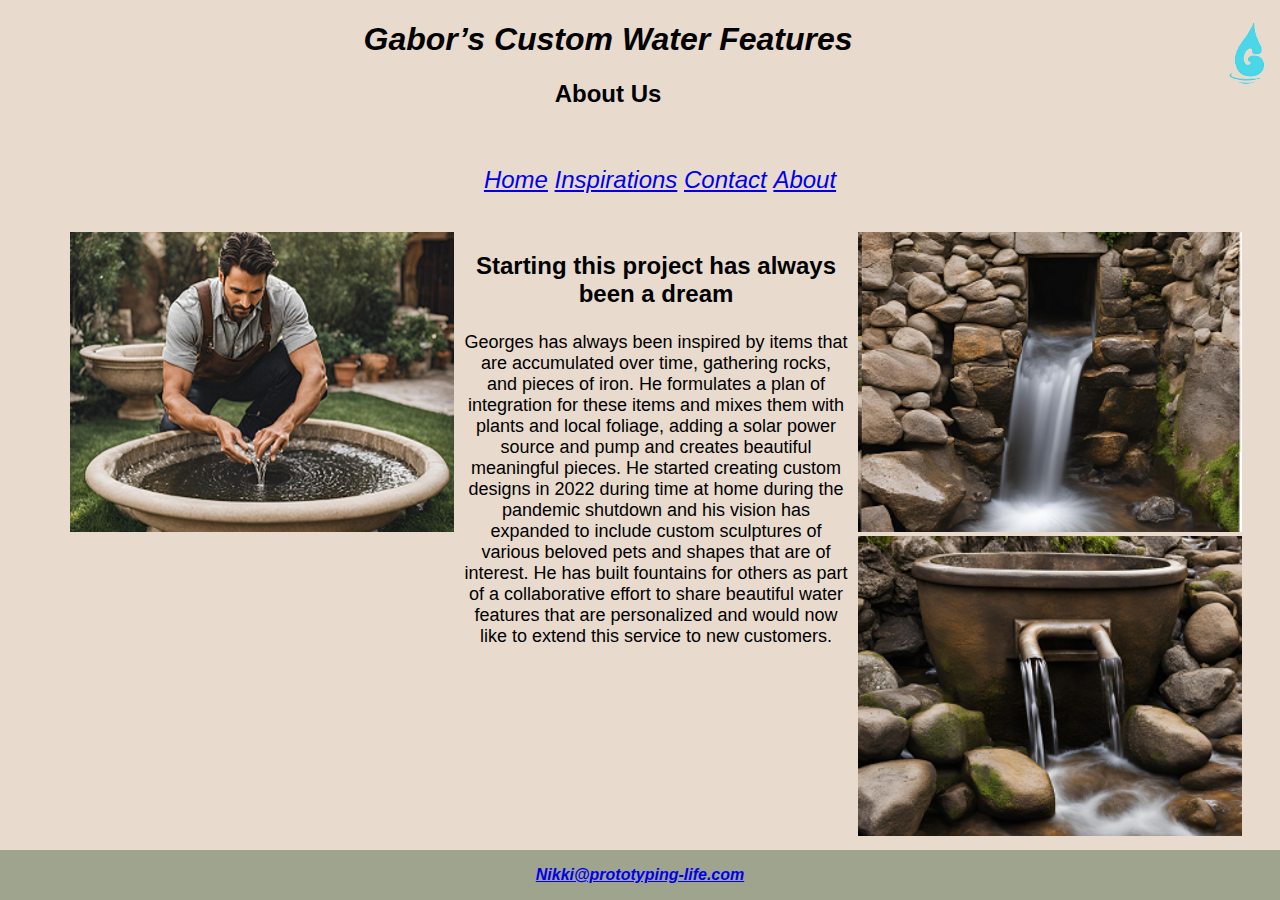
<file: src/aboutus.html>
<!DOCTYPE html>
<html lang="en">

<head>
  <meta charset="utf-8">
  <title>WEB 2890 - Project 2</title>
  <meta name="viewport" content="width=device-width, initial-scale=1">
  <meta name="robots" content="index,follow">
  <meta name="description" content="TODO: Project 2 ...">

  <link rel="stylesheet" href="./stylesheets/main.css">
</head>

<body>
  <header><img src="images/WaterFeatureLogo.png" alt="Inspirations">
    <h1>Gabor’s Custom Water Features</h1>
    <h2>About Us</h2>
  </header>
  <nav>
    <ul>
      <li><a href="home.html">Home</a></li>
      <li><a href="inspirations.html">Inspirations</a></li>
      <li><a href="contact.html">Contact</a></li>
      <li><a href="aboutUs.html">About</a></li>
    </ul>
  </nav>
  
    <column-1><img src="images/artist_creatingfountain.png" alt="ai generated image"></column-1>
    <column-2><h2>Starting this project has always been a dream</h2>
    <h4>Georges has always been inspired by items that are 
      accumulated over time, gathering rocks, and pieces of iron. 
      He formulates a plan of integration for these items and mixes 
      them with plants and local foliage, adding a solar power source and 
      pump and creates beautiful meaningful pieces. 
      
      He started creating custom designs in 2022 during time at home during
      the pandemic shutdown and his vision has expanded to include custom 
      sculptures of various beloved pets and shapes that are of interest. 
      He has built fountains for others as part of a collaborative effort 
      to share beautiful water features that are personalized and would now
      like to extend this service to new customers.
    </h4></column-2>
    <column-3><img src="images/rock_waterfall.png" alt="ai generated image">
      <img src="images/round_waterfeature.png" alt="ai generated image"> 
    </column-3>
    
</body>
<footer><h1><p><a href="mailto:Nikki@prototyping-life.com">
  Nikki@prototyping-life.com</a></p></h1></h1></footer>  
    
</html>
</file>
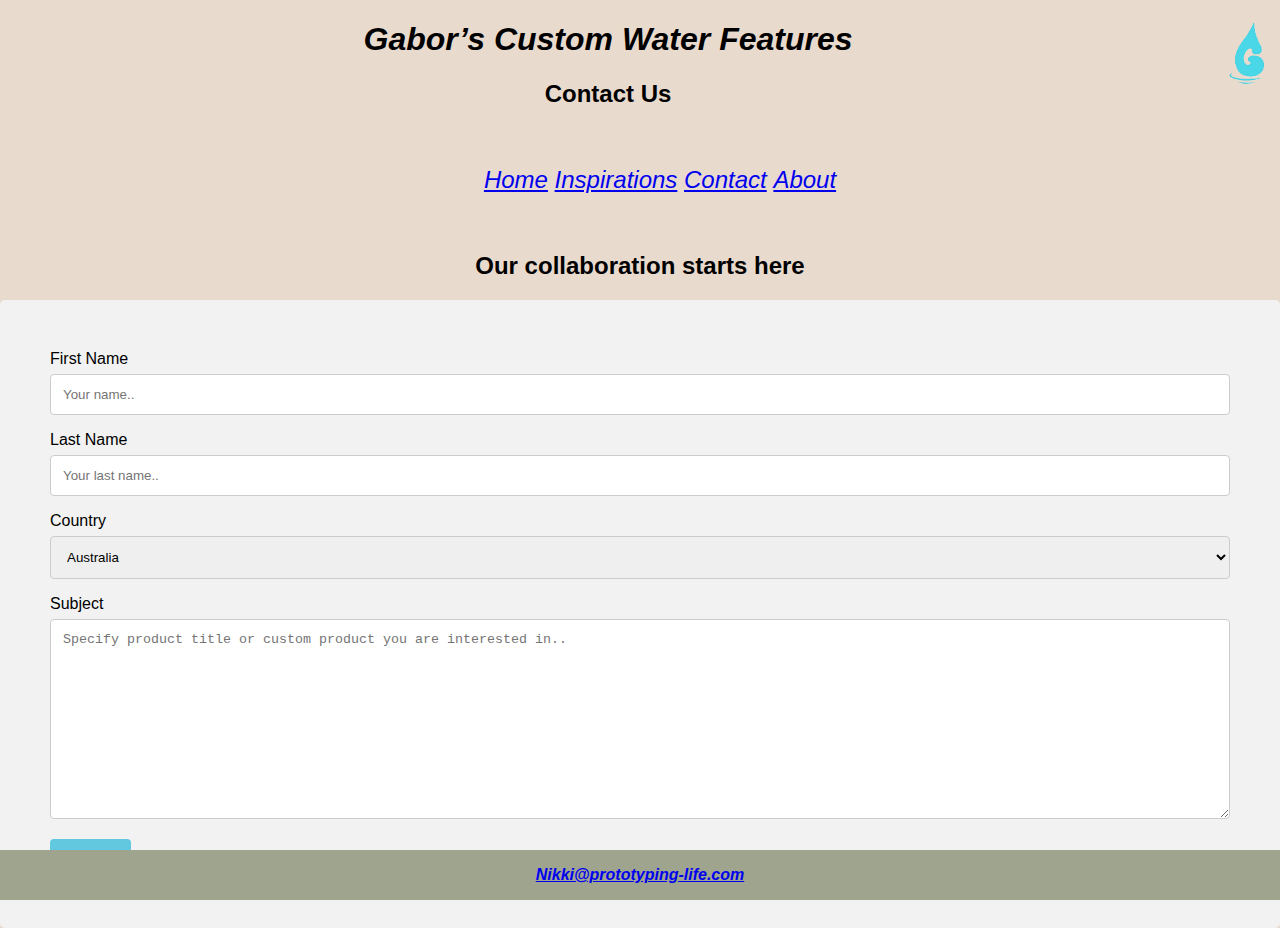
<file: src/contact.html>
<!DOCTYPE html>
<html lang="en">

<head>
  <meta charset="utf-8">
  <title>WEB 2890 - Project 2</title>
  <meta name="viewport" content="width=device-width, initial-scale=1">
  <meta name="robots" content="index,follow">
  <meta name="description" content="TODO: Project 2 ...">
  <link rel="stylesheet" href="./stylesheets/main.css">
  <title>Hero Image</title>
</head>

<body>
  <header><img src="images/WaterFeatureLogo.png" alt="Inspirations">
    <h1>Gabor’s Custom Water Features</h1>
    <h2>Contact Us</h2>
  </header>

  <nav>
    <ul>
      <li><a href="home.html">Home</a></li>
      <li><a href="inspirations.html">Inspirations</a></li>
      <li><a href="contact.html">Contact</a></li>
      <li><a href="aboutUs.html">About</a></li>
    </ul>
  </nav>
  <h2>Our collaboration starts here</h2>
  <div class="container">
    <form action="mailto:nikki@prototype-life.com">

      <label for="fname">First Name</label>
      <input type="text" id="fname" name="firstname" placeholder="Your name..">

      <label for="lname">Last Name</label>
      <input type="text" id="lname" name="lastname" placeholder="Your last name..">

      <label for="country">Country</label>
      <select id="country" name="country">
        <option value="australia">Australia</option>
        <option value="canada">Canada</option>
        <option value="usa">USA</option>
      </select>

      <label for="subject">Subject</label>
      <textarea id="subject" name="subject" placeholder="Specify product title or custom product you are interested in.." style="height:200px"></textarea>

      <input type="submit" value="Submit">
    
    </form>
  </div>

    
    <script type="module" src="./javascripts/main.js"></script>
      
</body>
<footer><h1><p><a href="mailto:Nikki@prototyping-life.com">Nikki@prototyping-life.com</a></p></h1></h1></footer>
    
</html>
</file>
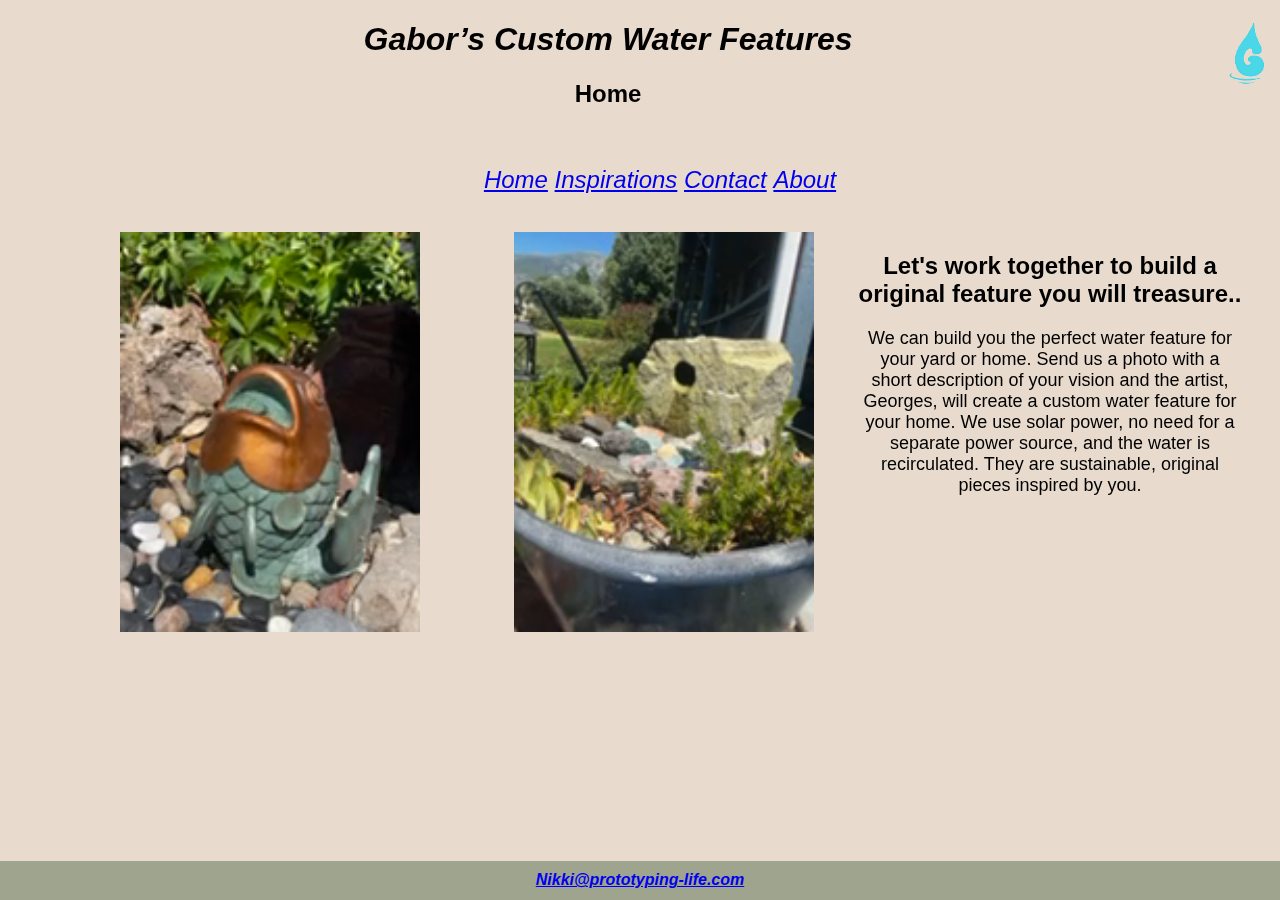
<file: src/home.html>
<!DOCTYPE html>
<html lang="en">

<head>
  <meta charset="utf-8">
  <title>WEB 2890 - Project 2</title>
  <meta name="viewport" content="width=device-width, initial-scale=1">
  <meta name="robots" content="index,follow">
  <meta name="description" content="TODO: Project 2 ...">

  <link rel="stylesheet" href="./stylesheets/main.css">
  <title>Loop Video</title>
</head>

<body>
  <header>
    <img src="images/WaterFeatureLogo.png" alt="Inspirations">
    <h1>Gabor’s Custom Water Features</h1>
    <h2>Home</h2>
  </header>

  <nav>
    <ul>
      <li><a href="home.html">Home</a></li>
      <li><a href="inspirations.html">Inspirations</a></li>
      <li><a href="contact.html">Contact</a></li>
      <li><a href="aboutUs.html">About</a></li>
    </ul>
  </nav>

  <column-1>
    <video width="400" height="400" loop autoplay muted>
    <source src="images/fishloop.mp4" type="video/mp4">
    Your browser does not support the video tag.
    </video></column-1>
  <column-2><video width="400" height="400" loop autoplay muted>
    <source src="images/fountain_loop.mp4" type="video/mp4">
    Your browser does not support the video tag.
    </video></column-2>
  <column-3><h2>Let's work together to build a original feature you will treasure.. </h2>
    <h3>We can build you the perfect water feature for your yard
    or home. Send us a photo with a short description of your vision 
    and the artist, Georges, will create a custom water feature for your home.
    We use solar power, no need for a separate power source, and the water is recirculated. 
    They are sustainable, original pieces inspired by you.
  </h3></column-3>
  <br>
  <br>

</body>
<footer><h1><a href="mailto:Nikki@prototyping-life.com">
  Nikki@prototyping-life.com</a></h1></h1></footer>  

</html>
</file>
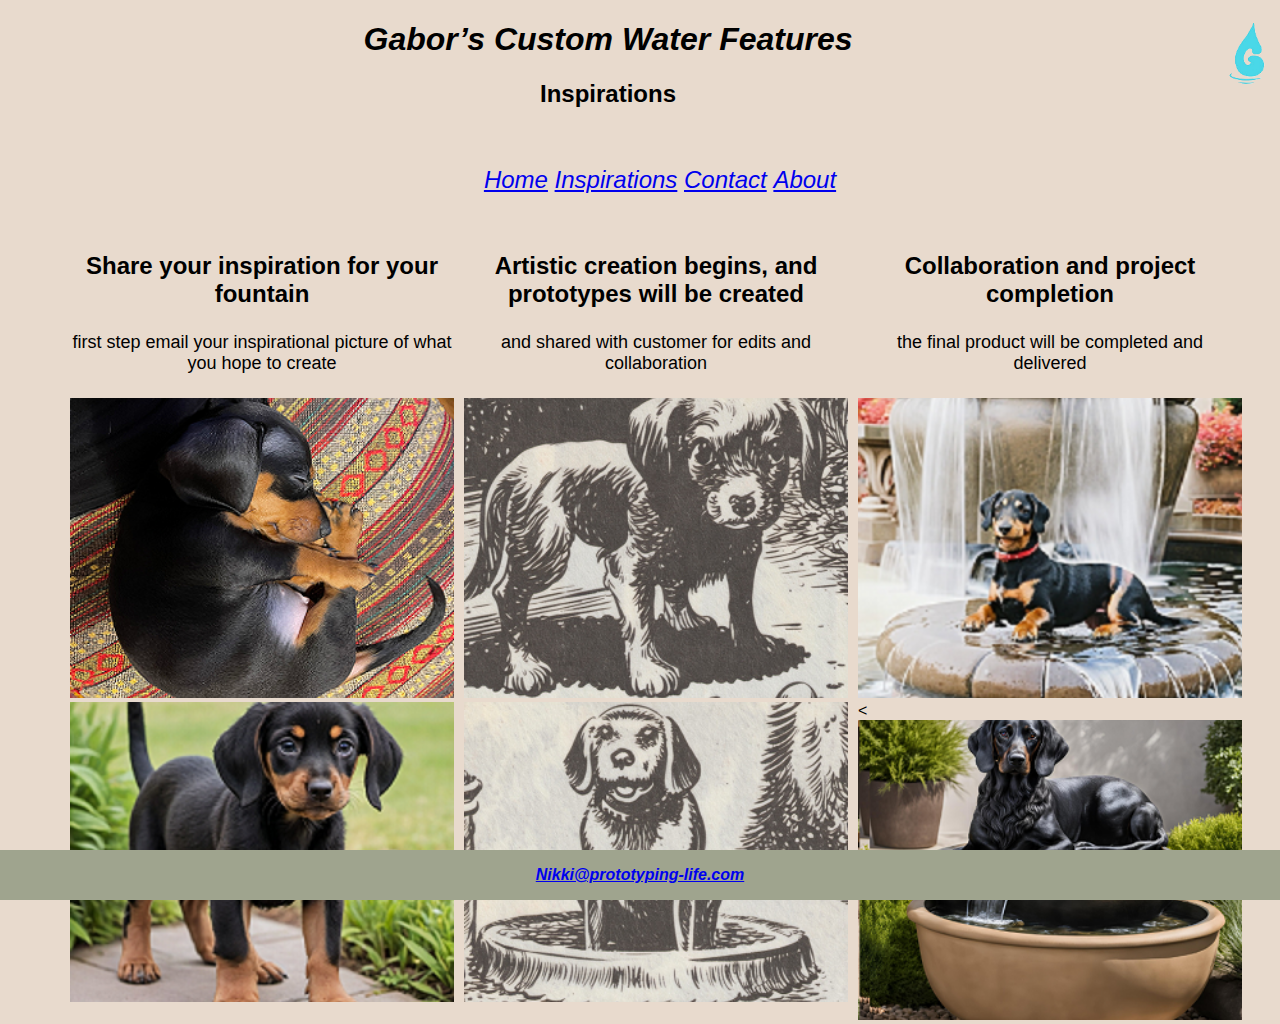
<file: src/inspirations.html>
<!DOCTYPE html>
<html lang="en">

<head>
  <meta charset="utf-8">
  <title>WEB 2890 - Project 2</title>
  <meta name="viewport" content="width=device-width, initial-scale=1">
  <meta name="robots" content="index,follow">
  <meta name="description" content="TODO: Project 2 ...">

  <link rel="stylesheet" href="./stylesheets/main.css">
</head>

<body>
  <header>
    <img src="images/WaterFeatureLogo.png" alt="logo">
    <h1>Gabor’s Custom Water Features</h1>
    <h2>Inspirations</h2>
  </header>
  <nav>
      <ul>
        <li><a href="home.html">Home</a></li>
        <li><a href="inspirations.html">Inspirations</a></li>
        <li><a href="contact.html">Contact</a></li>
        <li><a href="aboutUs.html">About</a></li>
      </ul>
  </nav>

  <column-1>
    <h2>Share your inspiration for your fountain</h2>
    <h4>first step email your inspirational picture of what you hope to create</h4>
    <img src="images/Inga_baby.png" alt="Inga">
    <img src="images/doxen_puppy.png" alt="Puppy">
  </column-1>
  <column-2>
    <h2>Artistic creation begins, and prototypes will be created</h2>
    <h4>and shared with customer for edits and collaboration</h4>
    <img src="images/puppy_sketch.png" alt="Puppy_Sketch">
    <img src="images/puppy_fountain_sketch.png" alt="PuppyFountain_Sketch"></column-2>
  <column-3>
    <h2>Collaboration and project completion</h2>
    <h4>the final product will be completed and delivered</h4>
    <a href="contact.html"><img src="images/doginfountain.png" alt="Dog Fountain"></a>
    <<a href="contact.html"><img src="images/doginfountain2.png" alt="Dog Fountain"></a>
  </column-3>
</body>
<footer><h1><p><a href="mailto:Nikki@prototyping-life.com">Nikki@prototyping-life.com</a></p></h1></h1></footer>  
    
</html>
</file>
<file: src/stylesheets/main.css>
body {
    background-color:  #E8DACD ;
}

body header img {
    float: right;
    width: 5%;
    height: 5%;
}

header {
    font-style: bold;
    background-color:  #E8DACD;
    text-align: right;
}

  /* Navbar links */
nav {
    overflow: hidden;
    background-color: #E8DACD ;
    text-align: center;
    padding: 14px 16px;
    text-decoration: none;
    font-family: Arial, Helvetica, sans-serif;
    font-style: italic;
    font-size: x-large;
    font-stretch: expanded;
}

h1 {
    font-size: xx-large;
    font-weight: bold;
    text-align: center;
    font-style: italic;

}
h2 {
    font-size: x-large;
    font-weight: bolder;
    text-align: center;
    font-style: normal;
}

h3 {
    font-size: large;
    font-weight: lighter;
    text-align: center;
    font-style: normal;
}
h4 {
    font-size: large;
    font-weight: lighter;
    text-align: center;
    font-style: normal;
}
  /* Links - change color on hover */
nav a:hover {
    background-color: darkgreen;
    color: black;
}
nav a {
    list-style-type: none;
    margin: 0;
    padding: 0;
}
  
nav ul li {
    display: inline;
    list-style-type: none;
    margin: 0;
    padding: 0;
}
body, html {
    margin: 0;
    padding: 0;
    font-family: Arial, Helvetica, sans-serif;
}

column-1 {
    float: left;
    width: 30%;
    background-color: #E8DACD ;
    padding-left: 70px;
}
column-1 img {
    width: 100%;

}
  
column-2 {
    float: left;
    width: 30%;
    background-color: #E8DACD;
    padding-right: 10px;
    padding-left: 10px;
}

column-2 img {
    width: 100%;

}
  /* Middle column */
column-3 {
    float: left;
    width: 30%;
    background-color: #E8DACD;
    padding-right: 10px;
}
column-3 img {
    width: 100%;
}
img {
    width: 300px;
    height: 300px;
    /* object-fit: cover; */
    object-fit:cover;
}
footer {
    position:fixed;
    left: 0;
    bottom: 0;
    width: 100%;
    background-color:#9FA48E;
    color:black;
    text-align: center;

}
footer h1 {
    font-size: medium;
    font-weight: bold;
}

/* Style inputs with type="text", select elements and textareas */
input[type=text], select, textarea {
    width: 100%; /* Full width */
    padding: 12px; /* Some padding */ 
    border: 1px solid #ccc; /* Gray border */
    border-radius: 4px; /* Rounded borders */
    box-sizing: border-box; /* Make sure that padding and width stays in place */
    margin-top: 6px; /* Add a top margin */
    margin-bottom: 16px; /* Bottom margin */
    resize: vertical /* Allow the user to vertically resize the textarea (not horizontally) */
  }
  
  /* Style the submit button with a specific background color */
  input[type=submit] {
    background-color: #62C8DF;
    color: white;
    padding: 12px 20px;
    border: none;
    border-radius: 4px;
    cursor: pointer;
  }
  
  input[type=submit]:hover {
    background-color: #FFFF00;
  }
  
.container {
    border-radius: 5px;
    background-color: #f2f2f2;
    padding: 50px;
}

/* Responsive layout - makes the three columns stack on top of each other instead of next to each other */
@media screen and (max-width: 600px) {
    column.side, .column.middle {
    width: 100%;
    }
}
</file>
